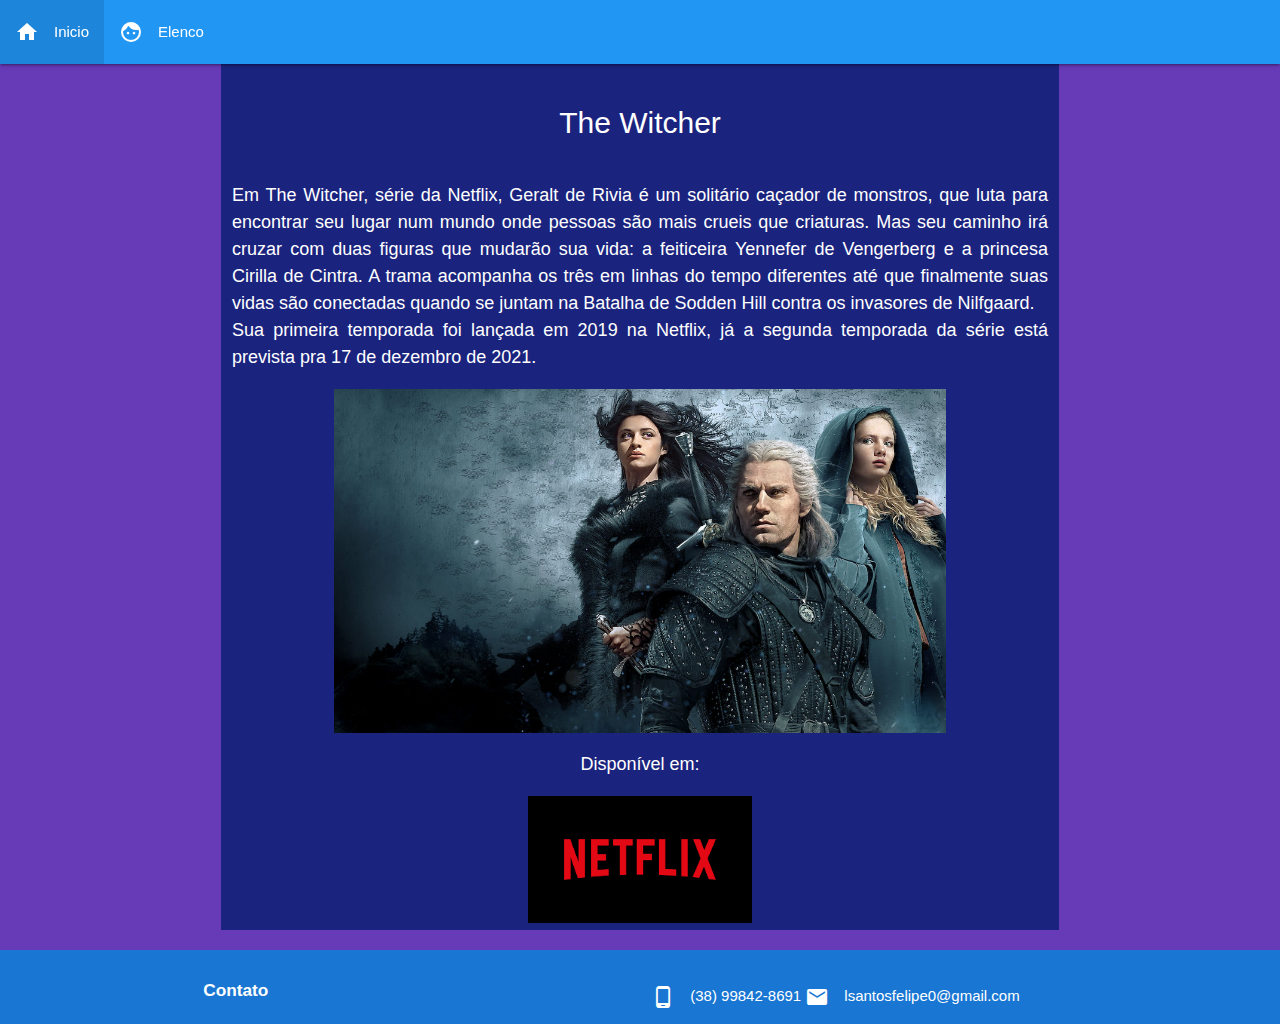
<file: AT-12/index.html>
<!DOCTYPE html>
<html lang="pt-br">
<head>
    <meta charset="UTF-8">
    <meta http-equiv="X-UA-Compatible" content="IE=edge">
    <meta name="viewport" content="width=device-width, initial-scale=1.0">

    <title> The Witcher</title>

    <link href="https://fonts.googleapis.com/icon?family=Material+Icons" rel="stylesheet">
    <link rel="stylesheet" href="https://cdnjs.cloudflare.com/ajax/libs/materialize/1.0.0/css/materialize.min.css">
    <link rel="stylesheet" href="css/style.css">
</head>
<body>
    <div class="navbar-fixed">
      <nav class="blue" >
        <div class="nav-wrapper">
          <a href="#" data-target="menu-mobile" class="sidenav-trigger"><i class="material-icons left">menu</i></i></a></a>

          <ul id="nav-mobile" class="hide-on-med-and-down">
            <li class="waves-effect active"><a href="index.html"> <i class="material-icons left">home</i>Inicio</a></li>
            <li class="waves-effect"><a href="elenco.html"><i class="material-icons left">face</i>Elenco</a></li>
          </ul>
        </div>
      </nav>
    </div>

    <ul id="menu-mobile" class="sidenav deep-purple">
      <li class="waves-effect"><a href="index.html"> <i class="material-icons left">home</i><span class="white-text">Início</span></a></li>
      <li class=""><a href="elenco.html"> <i class="material-icons left">face</i><span class="white-text">Elenco</span></a></li>
    </ul>
    

    
    <div class="deep-purple">
    <div class="row">
      <div class="col s12 m12 l12 deep-purple white-text">
        <div class=" col s12 m10 l8 offset-l2 offset-m1 indigo darken-4" id="filme">
          <h1>The Witcher</h1>   
            <p class="text">Em The Witcher, série da Netflix, Geralt de Rivia é um solitário caçador de monstros, que luta para encontrar seu lugar num mundo onde pessoas são mais crueis que criaturas. Mas seu caminho irá cruzar com duas figuras que mudarão sua vida: a feiticeira Yennefer de Vengerberg e a princesa Cirilla de Cintra. A trama acompanha os três em linhas do tempo diferentes até que finalmente suas vidas são conectadas quando se juntam na Batalha de Sodden Hill contra os invasores de Nilfgaard.</br>
                Sua primeira temporada foi lançada em 2019 na Netflix, já a segunda temporada da série está prevista pra 17 de dezembro de 2021.
            </p>
        <img id="poster" src="images/poster.jpg" class="responsive-img">
        <div class= "center" id="stream">
          <p>Disponível em: </p>
          <a href="https://www.netflix.com/br/title/80189685" target="blank">  <img src="images/netflix.png" class="responsive-img"></a>
        </div>
        </div>
      </div>
    </div>
        <footer class="page-footer blue darken-2">
          <div class="container">
            <div class="row">
              <div class="col l6 s12">
                <h6 class="white-text"><b>Contato</b></h6>
              </div>
              <div class="col l6 s12">
                <ul id="footer">
                  <li><i class="material-icons left">phone_android</i> (38) 99842-8691  </li>
                  <li><i class="material-icons left">mail</i> lsantosfelipe0@gmail.com </li>
                </ul>
              </div>
        </footer>
      </div>
      <script src="https://code.jquery.com/jquery-1.12.0.min.js"></script>
      <script type="text/javascript" src="https://cdnjs.cloudflare.com/ajax/libs/materialize/1.0.0/js/materialize.min.js"></script> 
      <script>
        $(".sidenav").sidenav();
      </script>
</body>
</html>
</file>
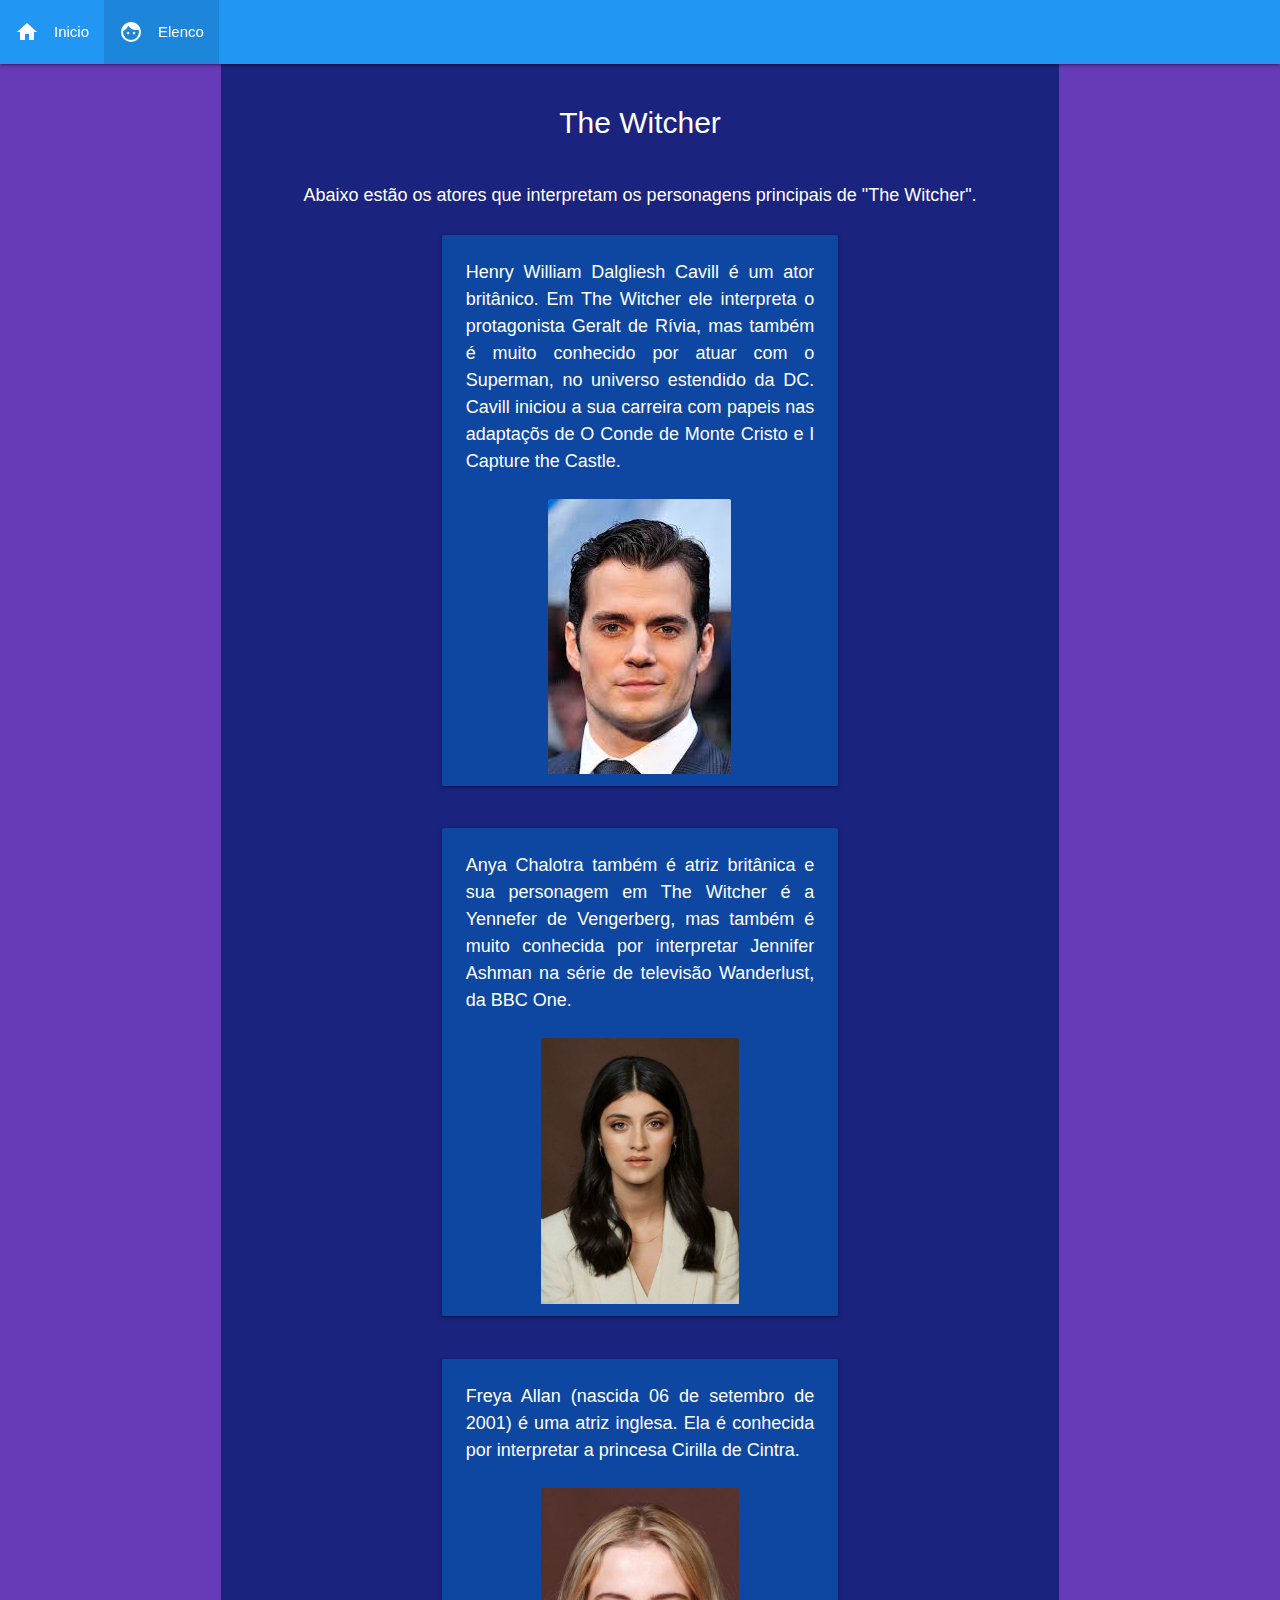
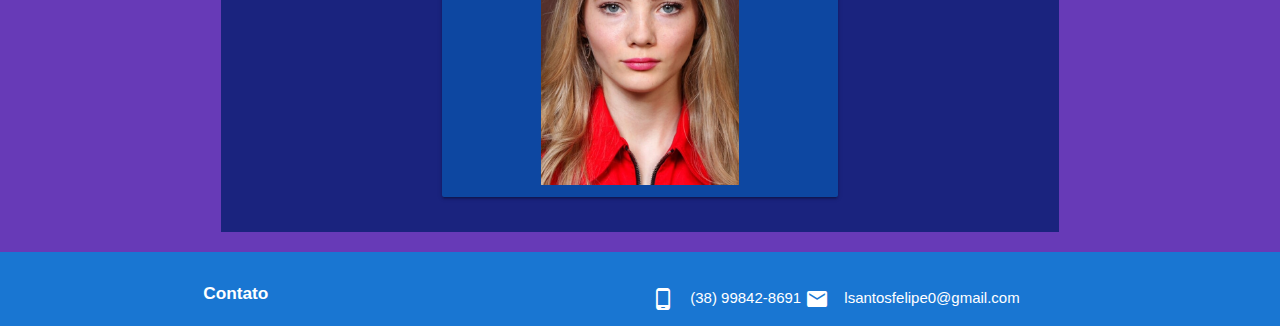
<file: AT-12/elenco.html>
<!DOCTYPE html>
<html lang="en">
<head>
    <meta charset="UTF-8">
    <meta http-equiv="X-UA-Compatible" content="IE=edge">
    <meta name="viewport" content="width=device-width, initial-scale=1.0">

    <title> Elenco de "The Witcher"</title>

    <link href="https://fonts.googleapis.com/icon?family=Material+Icons" rel="stylesheet">
    <link rel="stylesheet" href="https://cdnjs.cloudflare.com/ajax/libs/materialize/1.0.0/css/materialize.min.css">
    <link rel="stylesheet" href="css/style.css">
</head>
<body>
    <div class="navbar-fixed">
      <nav class="blue" >
        <div class="nav-wrapper">
          <a href="#" data-target="menu-mobile" class="sidenav-trigger"><i class="material-icons left">menu</i></i></a></a>

          <ul id="nav-mobile" class="hide-on-med-and-down">
            <li><a href="index.html"> <i class="material-icons left">home</i>Inicio</a></li>
            <li class="active"><a href="elenco.html"><i class="material-icons left">face</i>Elenco</a></li>
          </ul>
        </div>
      </nav>
    </div>

    
    <ul id="menu-mobile" class="sidenav deep-purple">
      <li class="waves-effect"><a href="index.html"> <i class="material-icons left">home</i><span class="white-text">Início</span></a></li>
      <li class="waves-effect"><a href="elenco.html"> <i class="material-icons left">face</i><span class="white-text">Elenco</span></a></li>
    </ul>
    
    
    <div class="deep-purple">
    <div class="row">
      <div class="col s12 m12 l12 deep-purple white-text">
      <div class="col s12 m10 l8 offset-l2 offset-m1  indigo darken-4" id="elenco">
        
    <h1>The Witcher</h1>
    <p >Abaixo estão os atores que interpretam os personagens principais de "The Witcher".
    </p>


    <div class="row">
      <div class="col s12 m10 l6 offset-l3 offset-m1">
        <div class="card blue darken-4">
          <div class="card-content">
            <p> Henry William Dalgliesh Cavill é um ator britânico. Em The Witcher ele interpreta o protagonista Geralt de Rívia, mas também é muito conhecido por atuar com o Superman, no universo estendido da DC. Cavill iniciou a sua carreira com papeis nas adaptaçõs de O Conde de Monte Cristo e I Capture the Castle.</p>
          </div>
          <div class="card-image" id="artista">
            <img src="images/artista1.jpg" class="responsive-img">
          </div>
        </div>
      </div>
    </div>

    <div class="row">
      <div class="col s12 m10 l6 offset-l3 offset-m1">
        <div class="card blue darken-4">
          <div class="card-content">
            <p> Anya Chalotra também é atriz britânica e sua personagem em The Witcher é a Yennefer de Vengerberg, mas também é muito conhecida por interpretar Jennifer Ashman na série de televisão Wanderlust, da BBC One.</p>
          </div>
          <div class="card-image" id="artista">
              <img src="images/artista2.jpg" class="responsive-img">
          </div>
        </div>
      </div>
    </div>

    <div class="row">
      <div class="col s12 m10 l6 offset-l3 offset-m1">
        <div class="card blue darken-4">
          <div class="card-content">
            <p> Freya Allan (nascida 06 de setembro de 2001) é uma atriz inglesa. Ela é conhecida por interpretar a princesa Cirilla de Cintra.</p>
          </div>
          <div class="card-image" id="artista">
            <img src="images/artista3.jpg" class="responsive-img">
          </div>
        </div>
      </div>
    </div> 
    </div>
  </div>
</div>

    <footer class="page-footer blue darken-2">
      <div class="container">
        <div class="row">
          <div class="col l6 s12">
            <h6 class="white-text"><b>Contato</b></h6>
          </div>
          <div class="col l6 s12">
            <ul id="footer">
              <li><i class="material-icons left">phone_android</i> (38) 99842-8691 </li>
              <li><i class="material-icons left">mail</i> lsantosfelipe0@gmail.com </li>
            </ul>
          </div>
    </footer>
    </div>
    <script src="https://code.jquery.com/jquery-1.12.0.min.js"></script>
    <script type="text/javascript" src="https://cdnjs.cloudflare.com/ajax/libs/materialize/1.0.0/js/materialize.min.js"></script> 

<script>
    $(".sidenav").sidenav();
</script>
</body>
</html>
</file>
<file: AT-12/css/style.css>
body, html {
    width: 100%;
    height: 100%;
    font-family:-apple-system, BlinkMacSystemFont, 'Segoe UI', Roboto, Oxygen, Ubuntu, Cantarell, 'Open Sans', 'Helvetica Neue', sans-serif
}
#filme, #elenco{
    display: flex;
    flex-direction: column;
    align-items: center;
}
h1{
    font-size: 200%;
}
p{
    text-align: justify;
    font-size: 2vh;
}
#filme img{
    max-width: 75%;
    max-height: auto;
}
#stream{
    display: flex;
    flex-direction: column;
    align-items: center;
}
.card{
    display: flex;
    flex-direction: column;
    align-items: center;
}
#artista{
    max-width: 50%;
    padding-bottom: 3%;
}
ul > li {
    display: inline-block;
    zoom:1;
    *display:inline;
}
</file>
